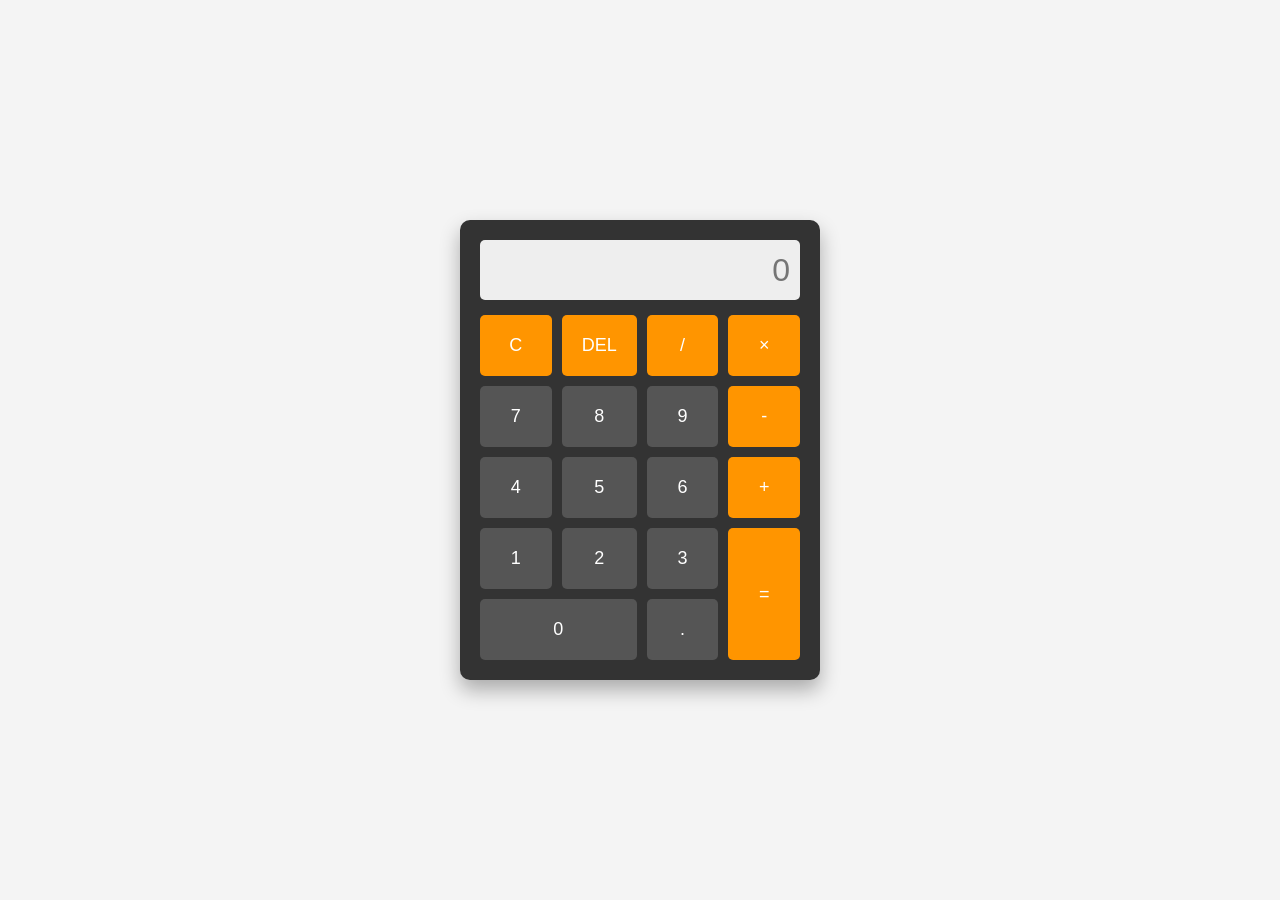
<file: index.html>
<!DOCTYPE html>
<html lang="en">
<head>
    <meta charset="UTF-8">
    <meta name="viewport" content="width=device-width, initial-scale=1.0">
    <title>I-Ready.com</title>
    <style>
        body {
            display: flex;
            justify-content: center;
            align-items: center;
            height: 100vh;
            margin: 0;
            background-color: #f4f4f4;
            font-family: sans-serif;
        }
        .calculator {
            background-color: #333;
            padding: 20px;
            border-radius: 10px;
            box-shadow: 0 10px 20px rgba(0,0,0,0.3);
            width: 320px;
        }
        #display {
            width: 100%;
            height: 60px;
            font-size: 32px;
            text-align: right;
            margin-bottom: 15px;
            padding: 10px;
            box-sizing: border-box;
            border: none;
            border-radius: 5px;
            background: #eee;
            color: #333;
        }
        .buttons {
            display: grid;
            grid-template-columns: repeat(4, 1fr);
            gap: 10px;
        }
        button {
            padding: 20px;
            font-size: 18px;
            border: none;
            border-radius: 5px;
            cursor: pointer;
            background-color: #555;
            color: white;
            transition: background 0.2s, transform 0.1s;
        }
        button:hover { background-color: #777; }
        button:active { transform: scale(0.95); }
        .operator { background-color: #ff9500; }
        .operator:hover { background-color: #e68600; }
        .equal { 
            background-color: #ff9500; 
            grid-row: span 2; 
        }
        .zero { grid-column: span 2; }
    </style>
</head>
<body>
    <div class="calculator">
        <input type="text" id="display" disabled placeholder="0">
        <div class="buttons">
            <button onclick="clearDisplay()" class="operator">C</button>
            <button onclick="deleteLast()" class="operator">DEL</button>
            <button onclick="appendToDisplay('/')" class="operator">/</button>
            <button onclick="appendToDisplay('*')" class="operator">×</button>
            <button onclick="appendToDisplay('7')">7</button>
            <button onclick="appendToDisplay('8')">8</button>
            <button onclick="appendToDisplay('9')">9</button>
            <button onclick="appendToDisplay('-')" class="operator">-</button>
            <button onclick="appendToDisplay('4')">4</button>
            <button onclick="appendToDisplay('5')">5</button>
            <button onclick="appendToDisplay('6')">6</button>
            <button onclick="appendToDisplay('+')" class="operator">+</button>
            <button onclick="appendToDisplay('1')">1</button>
            <button onclick="appendToDisplay('2')">2</button>
            <button onclick="appendToDisplay('3')">3</button>
            <button onclick="calculate()" class="equal">=</button>
            <button onclick="appendToDisplay('0')" class="zero">0</button>
            <button onclick="appendToDisplay('.')">.</button>
        </div>
    </div>
    <script>
        const display = document.getElementById("display");
        function appendToDisplay(input) {
            display.value += input;
        }
        function clearDisplay() {
            display.value = "";
        }
        function deleteLast() {
            display.value = display.value.slice(0, -1);
        }
        function calculate() {
            try {
                if (display.value === "") return;
                let result = eval(display.value);
                if (result === Infinity || result === -Infinity) {
                    display.value = "DIDDY"; 
                    setTimeout(() => {
                        window.alert("WHAT IS DIDDY BLUD DOING ON MY CALCULATOR!!??");
                        clearDisplay();
                    }, 10); 
                } else {
                    display.value = result;
                }
            } catch (error) {
                display.value = "Error";
                window.alert("Alexander Sanders the king of math and programming formulas does not approve of this mathematical incompetence and a transgression to the power of the homemade calculator and does not behave kindly to those who mock the power of the homemade calculator. Use this ability appropriately, All hail Alexander Sanders - Alexander Sanders");
            }
        }
    </script>
</body>
</html>
</file>
